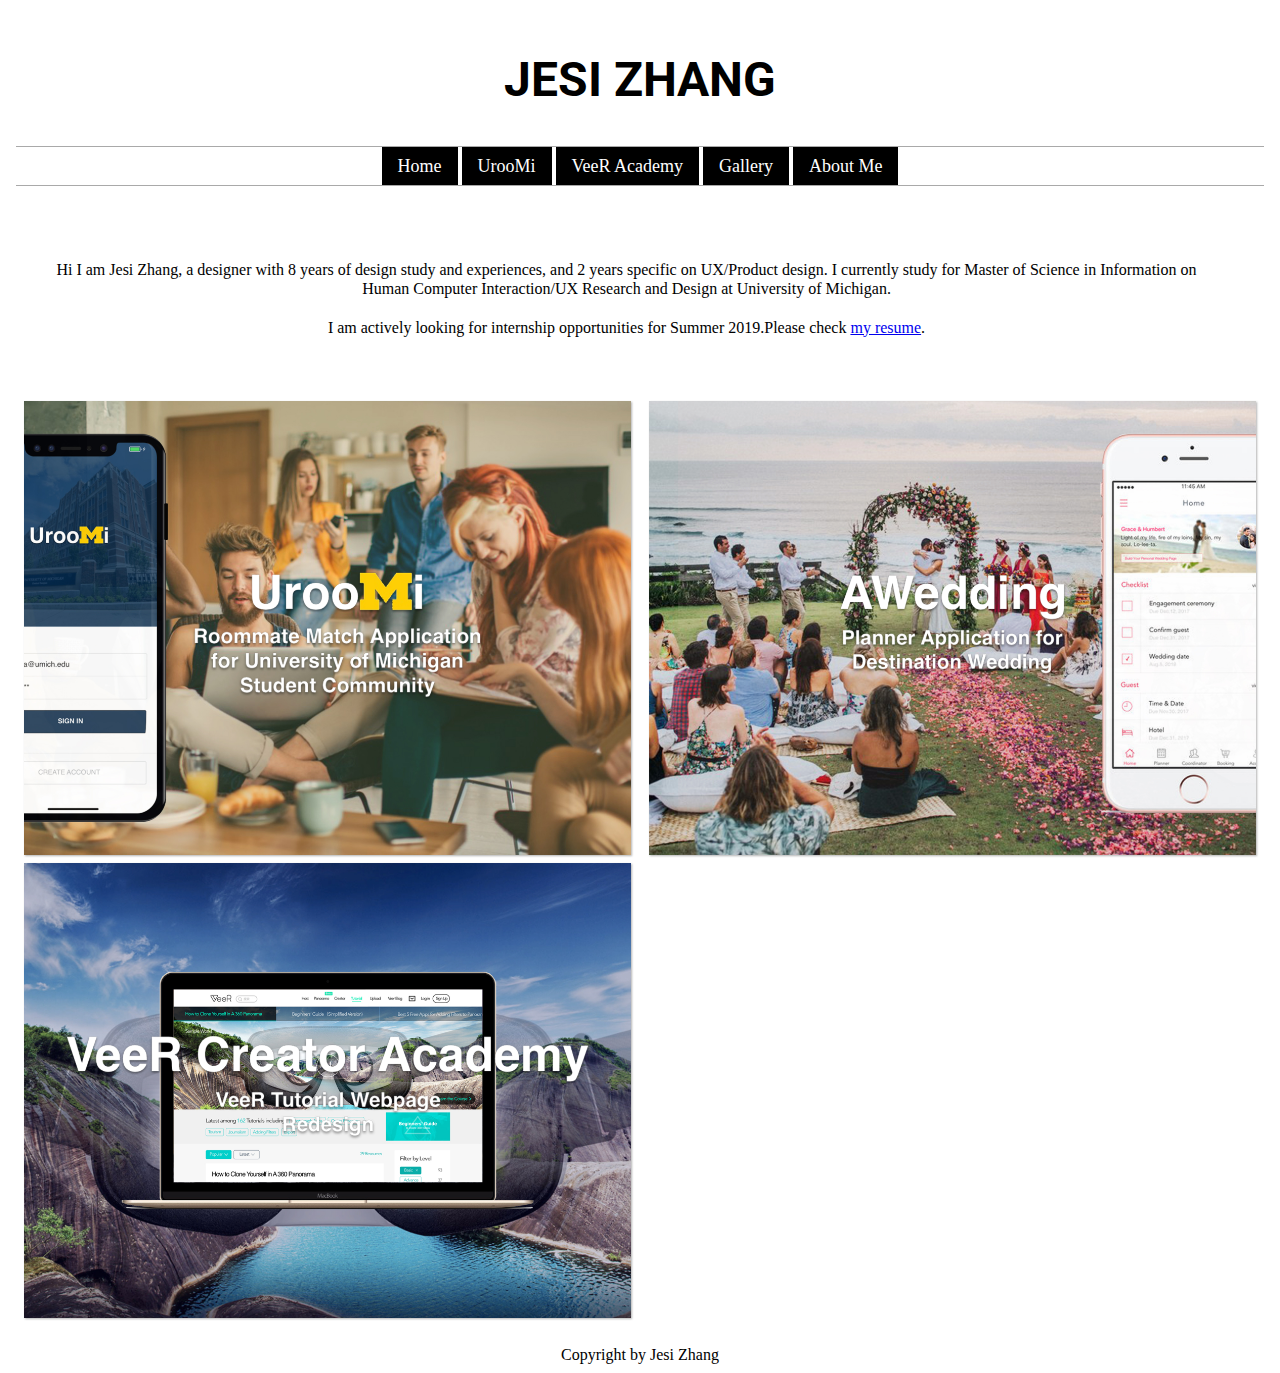
<file: index.html>
<!DOCTYPE html>
<html lang="en">
<head>
    <meta charset="UTF-8">
    <meta name="viewport" content="width=device-width, initial-scale=1.0">
    <link rel="shortcut icon" href="images/browser_tab_icon.png" />
    <link rel="stylesheet" type="text/css" href="css/html5reset.css">
    <link rel="stylesheet" type="text/css" href="css/style.css">
    <link href="https://fonts.googleapis.com/css?family=Roboto:400,500,900" rel="stylesheet">
    <link rel="stylesheet" href="https://pro.fontawesome.com/releases/v5.8.0/css/all.css">
    <title>Xu Zhang - Home</title>

</head>
<body>
  <a href = "#main" class="skip">Skip to Content</a>
  <header>
     <h1>JESI ZHANG</h1>
     <nav>
        <ul class="nav">
          <li><a href = "index.html" class="active">Home</a></li>
            <li><a href = "uroomi.html">UrooMi</a></li>
            <li><a href = "veer.html">VeeR Academy</a></li>
            <li><a href = "awedding.html">Gallery</a></li>
            <li><a href = "aboutme.html">About Me</a></li>
        </ul>
    </nav>
  </header>

<main id="main">
<div class = "content">
<p>Hi I am Jesi Zhang, a designer with 8 years of design study and experiences, and 2 years specific on UX/Product design. I currently study for Master of Science in Information on Human Computer Interaction/UX Research and Design at University of Michigan.</p>
<br>
<p>I am actively looking for internship opportunities for Summer 2019.Please check <a href = "aboutme.html">my resume</a>.</p>
</div>

<div class = "row">
  <div class = "column">
  <img src="images/uroomi_cover.jpg" alt="UrooMi">
  <img src="images/veer_cover.jpg" alt="VeeR Academy">
  </div>
  <div class = "column">
  <img src="images/awedding_cover.jpg" alt="AWedding">
  </div>
</div>
</main>

<footer>
  <p>Copyright by Jesi Zhang</p>
</footer>

</body>
</html>
</file>
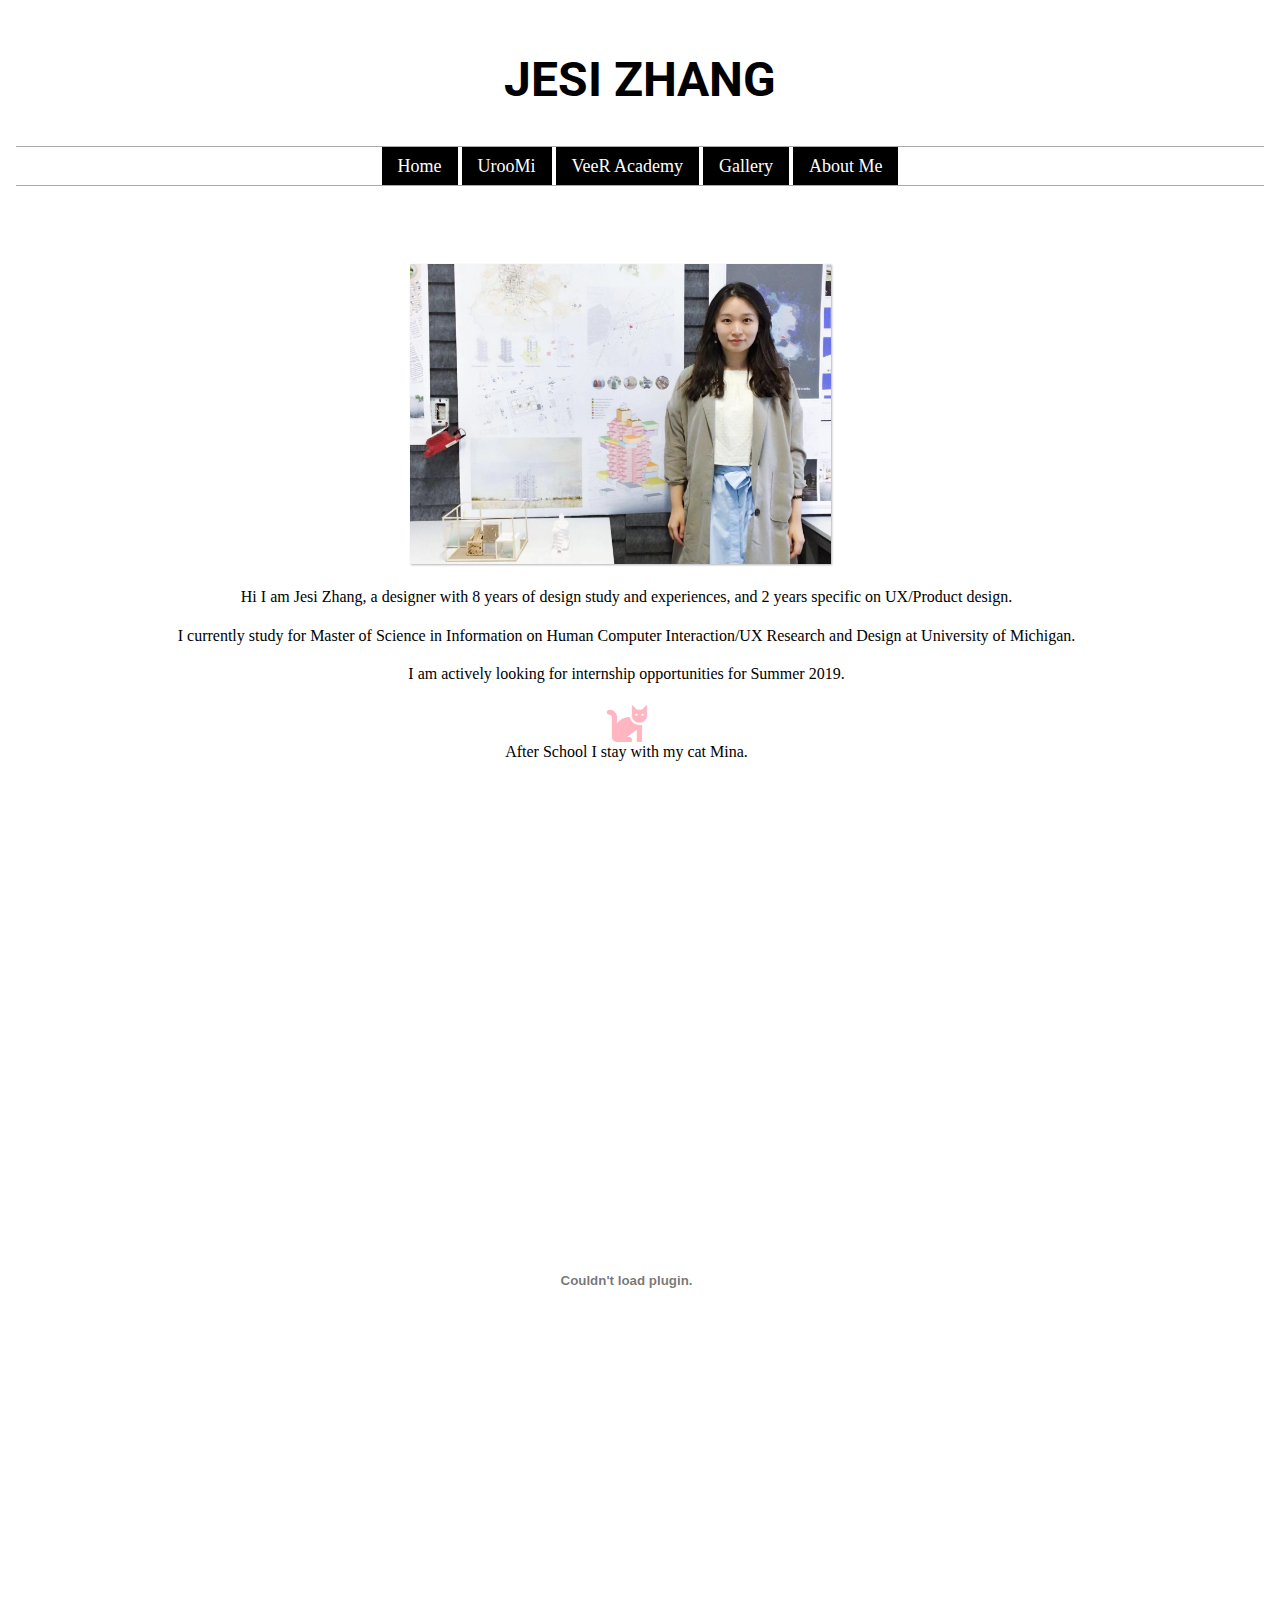
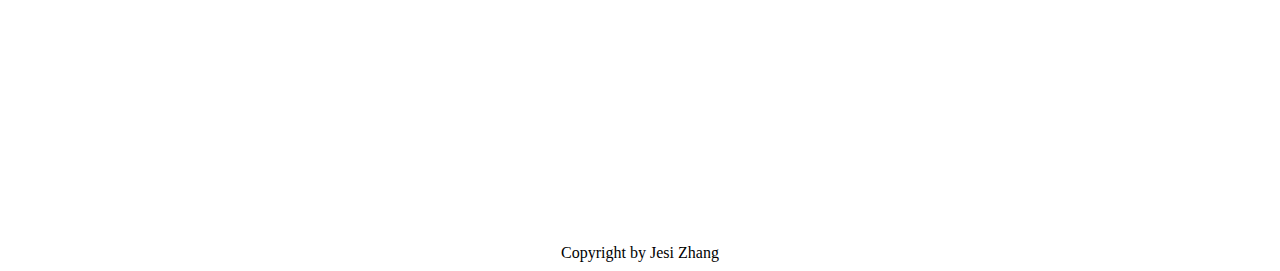
<file: aboutme.html>
<!DOCTYPE html>
<html lang="en">
<head>
    <meta charset="UTF-8">
    <meta name="viewport" content="width=device-width, initial-scale=1.0">
    <link rel="shortcut icon" href="images/browser_tab_icon.png" />
    <link rel="stylesheet" type="text/css" href="css/html5reset.css">
    <link rel="stylesheet" type="text/css" href="css/style.css">
    <link href="https://fonts.googleapis.com/css?family=Roboto:400,500,900" rel="stylesheet">
    <link rel="stylesheet" href="https://use.fontawesome.com/releases/v5.4.0/css/all.css">
    <title>Xu Zhang - About Me</title>

</head>
<body>
<a href = "#main" class="skip">Skip to Content</a>
<header>
     <h1>JESI ZHANG</h1>
     <nav>
        <ul class="nav">
            <li><a href = "index.html">Home</a></li>
            <li><a href = "uroomi.html">UrooMi</a></li>
            <li><a href = "veer.html">VeeR Academy</a></li>
            <li><a href = "awedding.html">Gallery</a></li>
            <li><a href = "aboutme.html" class="active">About Me</a></li>
        </ul>
    </nav>
</header>

<main id="main">
  <div class = "content">
  <div class = "column">
    <div class="flex-container" >
        <img src="images/aboutme.jpg" alt = "profile picture" width=auto height="300"/>
    </div>
  </div>
  <br/>
  <p>Hi I am Jesi Zhang, a designer with 8 years of design study and experiences, and 2 years specific on UX/Product design. </p>
  <br/>
  <p>I currently study for Master of Science in Information on Human Computer Interaction/UX Research and Design at University of Michigan.</p>
  <br/>
  <p>I am actively looking for internship opportunities for Summer 2019.</p>
  <br/>

  <i class="fas fa-cat"></i>
  <br/>
  <p>After School I stay with my cat Mina.</p>
  <br/>
  <embed src="docs/resume.pdf" width="100%" height="1000px" />
  </div>

</main>

<footer>
  <p>Copyright by Jesi Zhang</p>
</footer>

</body>
</html>
</file>
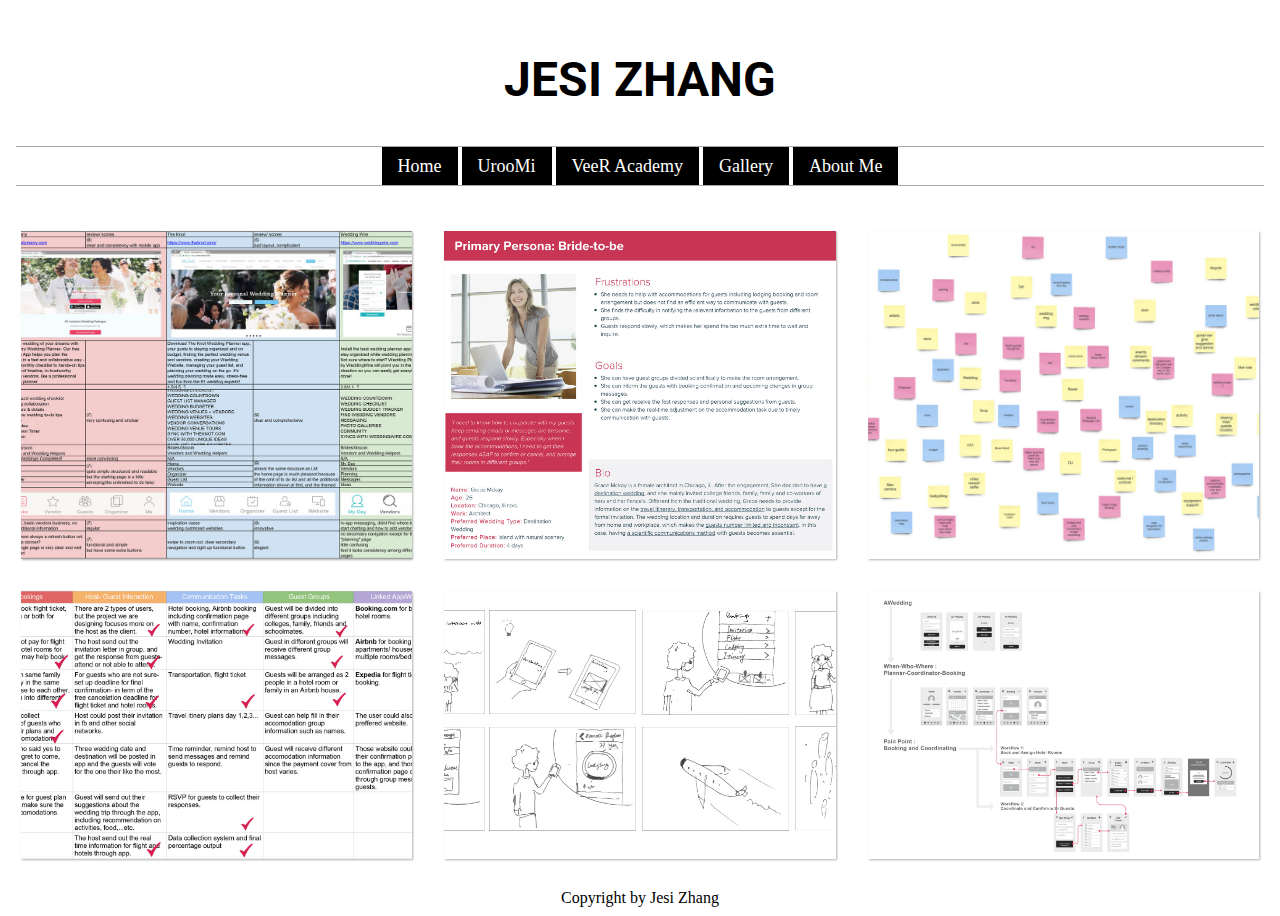
<file: awedding.html>
<!DOCTYPE html>
<html lang="en">
<head>
    <meta charset="UTF-8">
    <meta name="viewport" content="width=device-width, initial-scale=1.0">
    <link rel="shortcut icon" href="images/browser_tab_icon.png" />
    <link rel="stylesheet" type="text/css" href="css/html5reset.css">
    <link rel="stylesheet" type="text/css" href="css/style.css">
    <link href="https://fonts.googleapis.com/css?family=Roboto:400,500,900" rel="stylesheet">
    <title>Xu Zhang - Gallery</title>
</head>
<a href = "#main" class="skip">Skip to Content</a>
<body>
<header>
     <h1>JESI ZHANG</h1>
     <nav>
        <ul class="nav">
          <li><a href = "index.html">Home</a></li>
            <li><a href = "uroomi.html">UrooMi</a></li>
            <li><a href = "veer.html">VeeR Academy</a></li>
            <li><a href = "awedding.html" class="active">Gallery</a></li>
            <li><a href = "aboutme.html">About Me</a></li>
        </ul>
    </nav>
</header>

  <main id="main">
  <div class="gallery-flex">
  <div class="gallery-item">
  <img class="gallery-image" src="images/awedding_1.jpg" alt = "competitor analysis"/>
  </div>
  <div class="gallery-item">
  <img class="gallery-image" src="images/awedding_2.jpg" alt = "persona"/>
  </div>
  <div class="gallery-item">
  <img class="gallery-image" src="images/awedding_3.jpg" alt = "brainstorm"/>
  </div>
  <div class="gallery-item">
  <img class="gallery-image" src="images/awedding_4.jpg" alt = "brainstorm"/>
  </div>
  <div class="gallery-item">
  <img class="gallery-image" src="images/awedding_5.jpg" alt = "storyboard"/>
  </div>
  <div class="gallery-item">
  <img class="gallery-image" src="images/awedding_7.jpg" alt = "lo-fi"/>
  </div>
  </div>

  </main>

  <footer>
    <p>Copyright by Jesi Zhang</p>
  </footer>

</body>
</html>
</file>
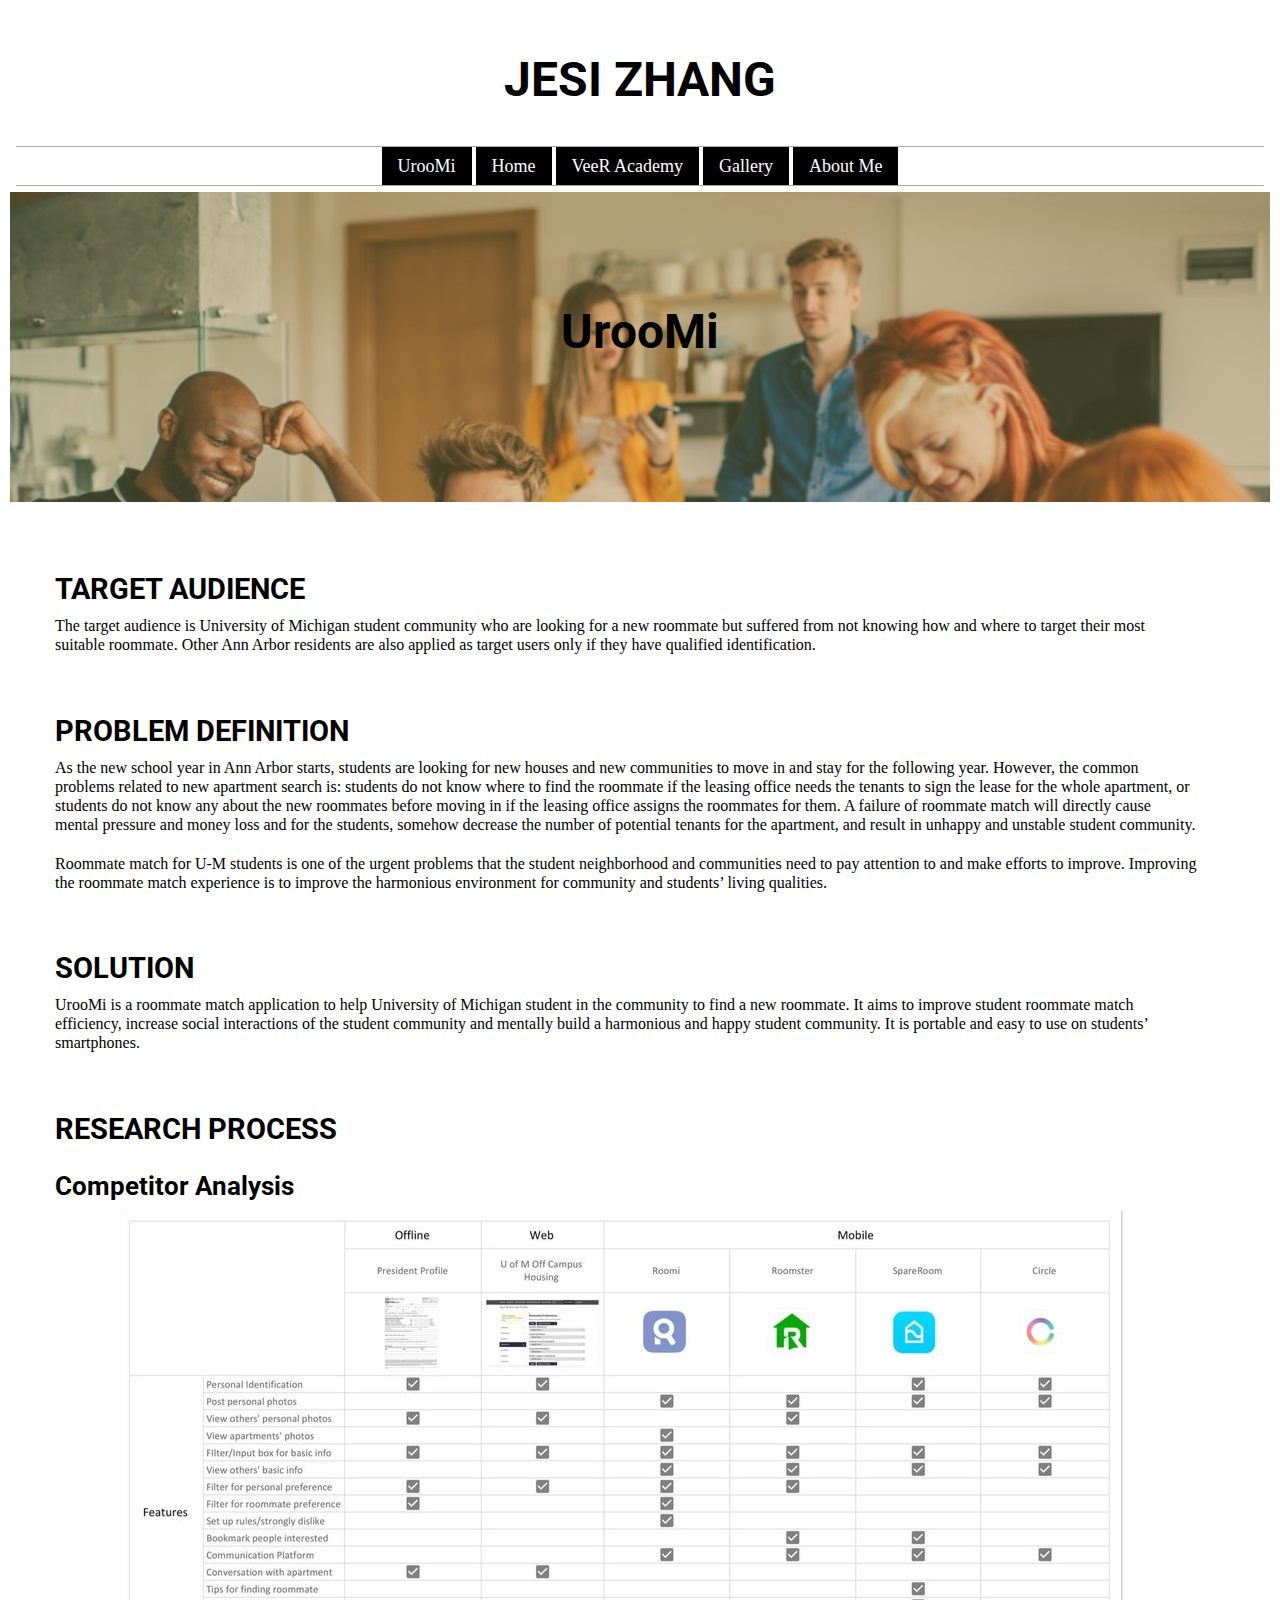
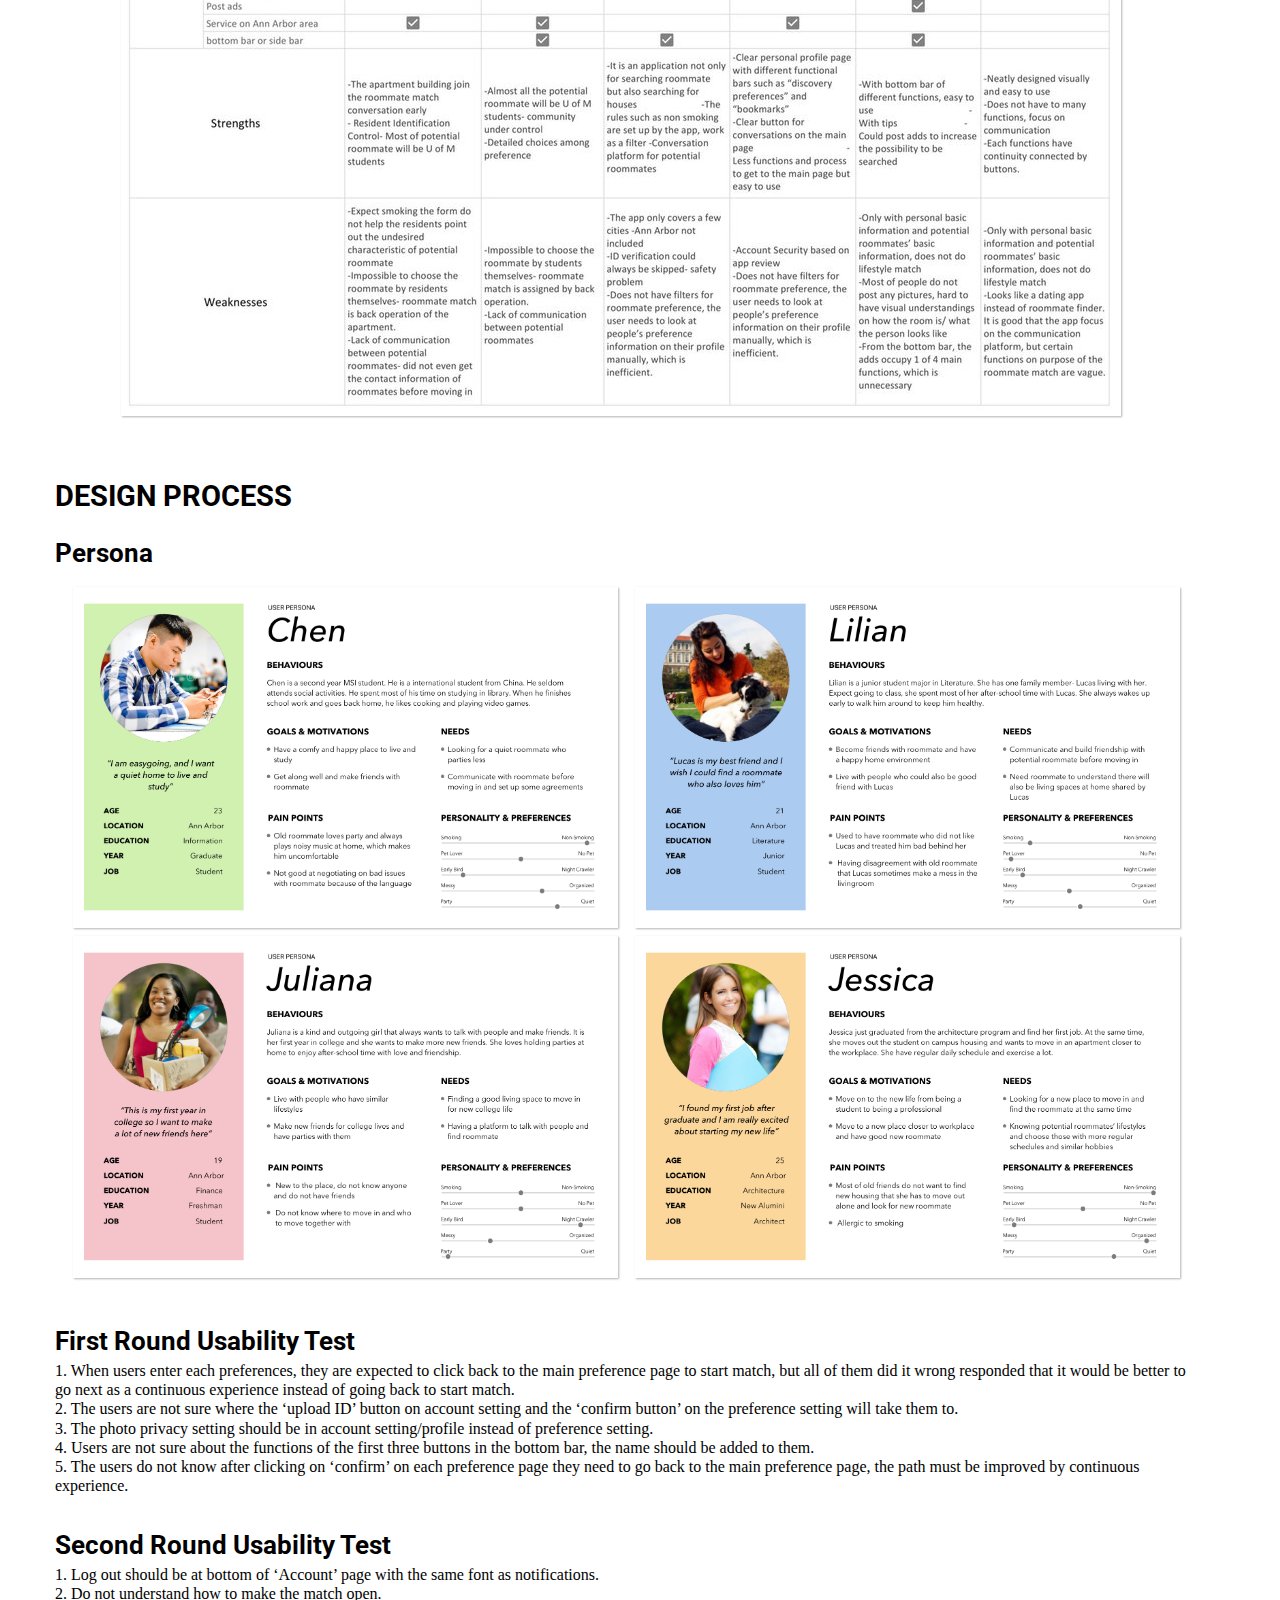
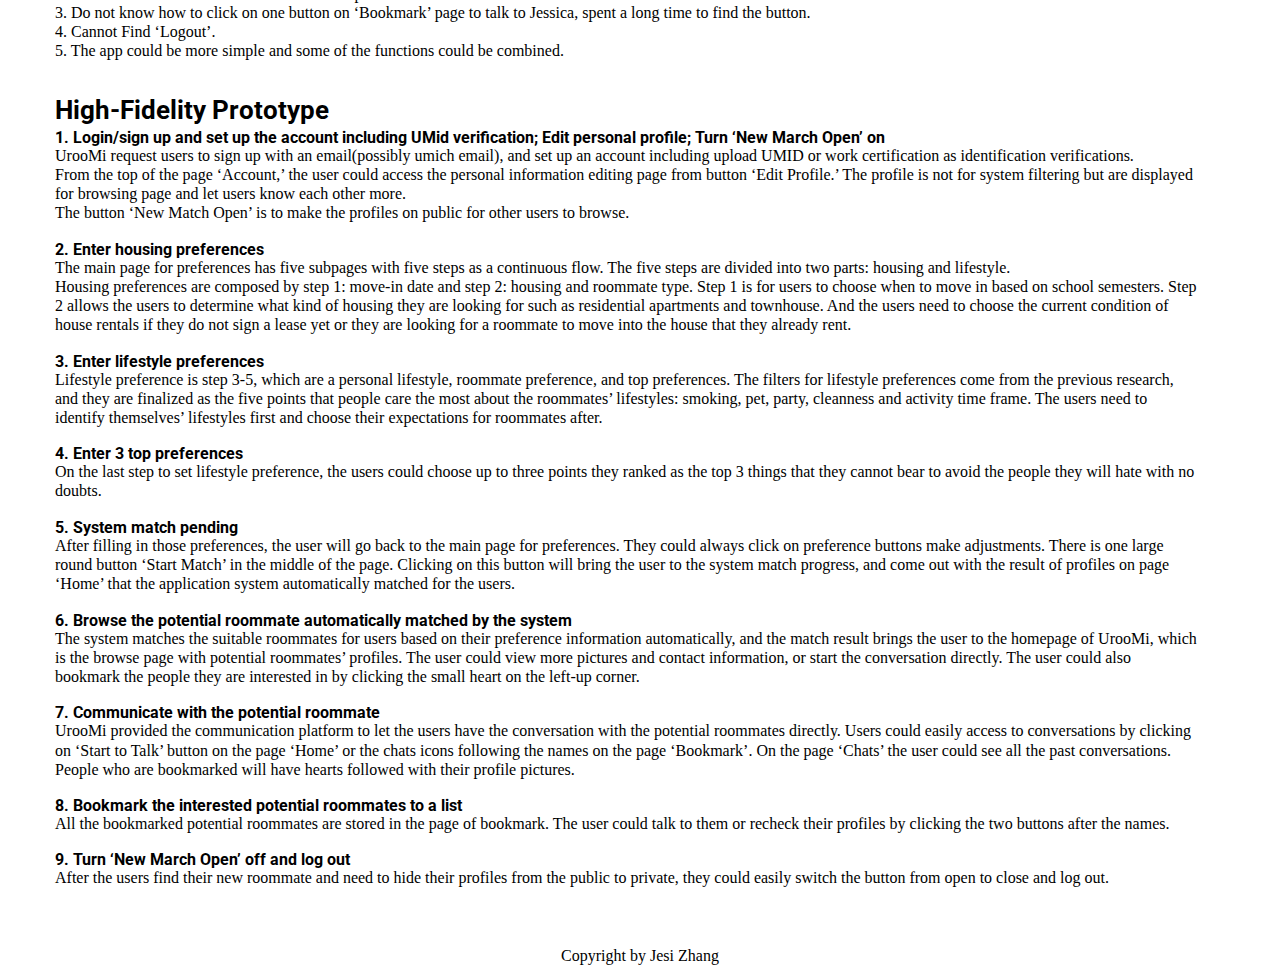
<file: uroomi.html>
<!DOCTYPE html>
<html lang="en">
<head>
    <meta charset="UTF-8">
    <meta name="viewport" content="width=device-width, initial-scale=1.0">
    <link rel="shortcut icon" href="images/browser_tab_icon.png" />
    <link rel="stylesheet" type="text/css" href="css/html5reset.css">
    <link rel="stylesheet" type="text/css" href="css/style.css">
    <link href="https://fonts.googleapis.com/css?family=Roboto:400,500,900" rel="stylesheet">
    <title>Xu Zhang - UrooMi</title>

</head>
<body>
  <a href = "#main" class="skip">Skip to Content</a>

  <header>
    <h1>JESI ZHANG</h1>
    <nav>
        <ul class="nav">
          <li><a href = "uroomi.html" class="active">UrooMi</a></li>
          <li><a href = "index.html">Home</a></li>
            <li><a href = "veer.html">VeeR Academy</a></li>
            <li><a href = "awedding.html">Gallery</a></li>
            <li><a href = "aboutme.html">About Me</a></li>
        </ul>
    </nav>
  <div class="background">
  <h1>UrooMi</h1>
  </div>
  </header>

  <main id="main">
  <div class = "content">
  <div class = "des">
  <h2>TARGET AUDIENCE</h2>
  <p>The target audience is University of Michigan student community who are looking for a new roommate but suffered from not knowing how and where to target their most suitable roommate. Other Ann Arbor residents are also applied as target users only if they have qualified identification.</p>
  <br/>

  <h2>PROBLEM DEFINITION</h2>
  <p>As the new school year in Ann Arbor starts, students are looking for new houses and new communities to move in and stay for the following year. However, the common problems related to new apartment search is: students do not know where to find the roommate if the leasing office needs the tenants to sign the lease for the whole apartment, or students do not know any about the new roommates before moving in if the leasing office assigns the roommates for them. A failure of roommate match will directly cause mental pressure and money loss and for the students, somehow decrease the number of potential tenants for the apartment, and result in unhappy and unstable student community.</p>
  <br/>
  <p>Roommate match for U-M students is one of the urgent problems that the student neighborhood and communities need to pay attention to and make efforts to improve. Improving the roommate match experience is to improve the harmonious environment for community and students’ living qualities.</p>
  <br/>

  <h2>SOLUTION</h2>
  <p>UrooMi is a roommate match application to help University of Michigan student in the community to find a new roommate. It aims to improve student roommate match efficiency, increase social interactions of the student community and mentally build a harmonious and happy student community. It is portable and easy to use on students’ smartphones.</p>
  <br/>

  <h2>RESEARCH PROCESS</h2>
  <h3>Competitor Analysis</h3>
  </div>

  <div class = "column">
  <img src="images/uroomi_1.jpg" alt = "competitor analysis"/>
  </div>
  <br/>

  <div class = "des">
  <h2>DESIGN PROCESS</h2>
  <h3>Persona</h3>
  </div>

  <div class = "row">
    <div class = "column">
    <img src="images/uroomi_2.jpg" alt = "persona 1"/>
    <img src="images/uroomi_3.jpg" alt = "persona 2"/>
    </div>
    <div class = "column">
    <img src="images/uroomi_4.jpg" alt = "persona 3"/>
    <img src="images/uroomi_5.jpg" alt = "persona 4"/>
    </div>
    </div>
    <br/>

  <div class = "des">
  <h3>First Round Usability Test</h3>
  <p>1. When users enter each preferences, they are expected to click back to the main preference page to start match, but all of them did it wrong responded that it would be better to go next as a continuous experience instead of going back to start match.</p>
  <p>2. The users are not sure where the ‘upload ID’ button on account setting and the ‘confirm button’ on the preference setting will take them to.</p>
  <p>3. The photo privacy setting should be in account setting/profile instead of preference setting.</p>
  <p>4. Users are not sure about the functions of the first three buttons in the bottom bar, the name should be added to them.</p>
  <p>5. The users do not know after clicking on ‘confirm’ on each preference page they need to go back to the main preference page, the path must be improved by continuous experience.</p>
  <br/>

  <h3>Second Round Usability Test</h3>
  <p>1. Log out should be at bottom of ‘Account’ page with the same font as notifications.</p>
  <p>2. Do not understand how to make the match open.</p>
  <p>3. Do not know how to click on one button on ‘Bookmark’ page to talk to Jessica, spent a long time to find the button.</p>
  <p>4. Cannot Find ‘Logout’.</p>
  <p>5. The app could be more simple and some of the functions could be combined.</p>
  <br/>

  <h3>High-Fidelity Prototype</h3>
  <h4>1. Login/sign up and set up the account including UMid verification; Edit personal profile; Turn ‘New March Open’ on</h4>
  <p>UrooMi request users to sign up with an email(possibly umich email), and set up an account including upload UMID or work certification as identification verifications.</p>
  <p>From the top of the page ‘Account,’ the user could access the personal information editing page from button ‘Edit Profile.’ The profile is not for system filtering but are displayed for browsing page and let users know each other more.
  <p>The button ‘New Match Open’ is to make the profiles on public for other users to browse.</p>
  <br/>
  <h4>2. Enter housing preferences</h4>
  <p>The main page for preferences has five subpages with five steps as a continuous flow. The five steps are divided into two parts: housing and lifestyle.</p>
  <p>Housing preferences are composed by step 1:  move-in date and step 2: housing and roommate type. Step 1 is for users to choose when to move in based on school semesters. Step 2 allows the users to determine what kind of housing they are looking for such as residential apartments and townhouse. And the users need to choose the current condition of house rentals if they do not sign a lease yet or they are looking for a roommate to move into the house that they already rent.</p>
  <br/>
  <h4>3. Enter lifestyle preferences</h4>
  <p>Lifestyle preference is step 3-5, which are a personal lifestyle, roommate preference, and top preferences. The filters for lifestyle preferences come from the previous research, and they are finalized as the five points that people care the most about the roommates’ lifestyles: smoking, pet, party, cleanness and activity time frame. The users need to identify themselves’ lifestyles first and choose their expectations for roommates after.</p>
  <br/>
  <h4>4. Enter 3 top preferences</h4>
  <p>On the last step to set lifestyle preference, the users could choose up to three points they ranked as the top 3 things that they cannot bear to avoid the people they will hate with no doubts.</p>
  <br/>
  <h4>5. System match pending</h4>
  <p>After filling in those preferences, the user will go back to the main page for preferences. They could always click on preference buttons make adjustments. There is one large round button ‘Start Match’ in the middle of the page. Clicking on this button will bring the user to the system match progress, and come out with the result of profiles on page ‘Home’ that the application system automatically matched for the users.</p>
  <br/>
  <h4>6. Browse the potential roommate automatically matched by the system</h4>
  <p>The system matches the suitable roommates for users based on their preference information automatically, and the match result brings the user to the homepage of UrooMi, which is the browse page with potential roommates’ profiles. The user could view more pictures and contact information, or start the conversation directly. The user could also bookmark the people they are interested in by clicking the small heart on the left-up corner.</p>
  <br/>
  <h4>7. Communicate with the potential roommate</h4>
  <p>UrooMi provided the communication platform to let the users have the conversation with the potential roommates directly. Users could easily access to conversations by clicking on ‘Start to Talk’ button on the page ‘Home’ or the chats icons following the names on the page ‘Bookmark’. On the page ‘Chats’ the user could see all the past conversations. People who are bookmarked will have hearts followed with their profile pictures.</p>
  <br/>
  <h4>8. Bookmark the interested potential roommates to a list</h4>
  <p>All the bookmarked potential roommates are stored in the page of bookmark. The user could talk to them or recheck their profiles by clicking the two buttons after the names.</p>
  <br/>
  <h4>9. Turn ‘New March Open’ off and log out</h4>
  <p>After the users find their new roommate and need to hide their profiles from the public to private, they could easily switch the button from open to close and log out.</p>
  </div>

    </div>
  </main>

  <footer>
    <p>Copyright by Jesi Zhang</p>
  </footer>

</body>
</html>
</file>
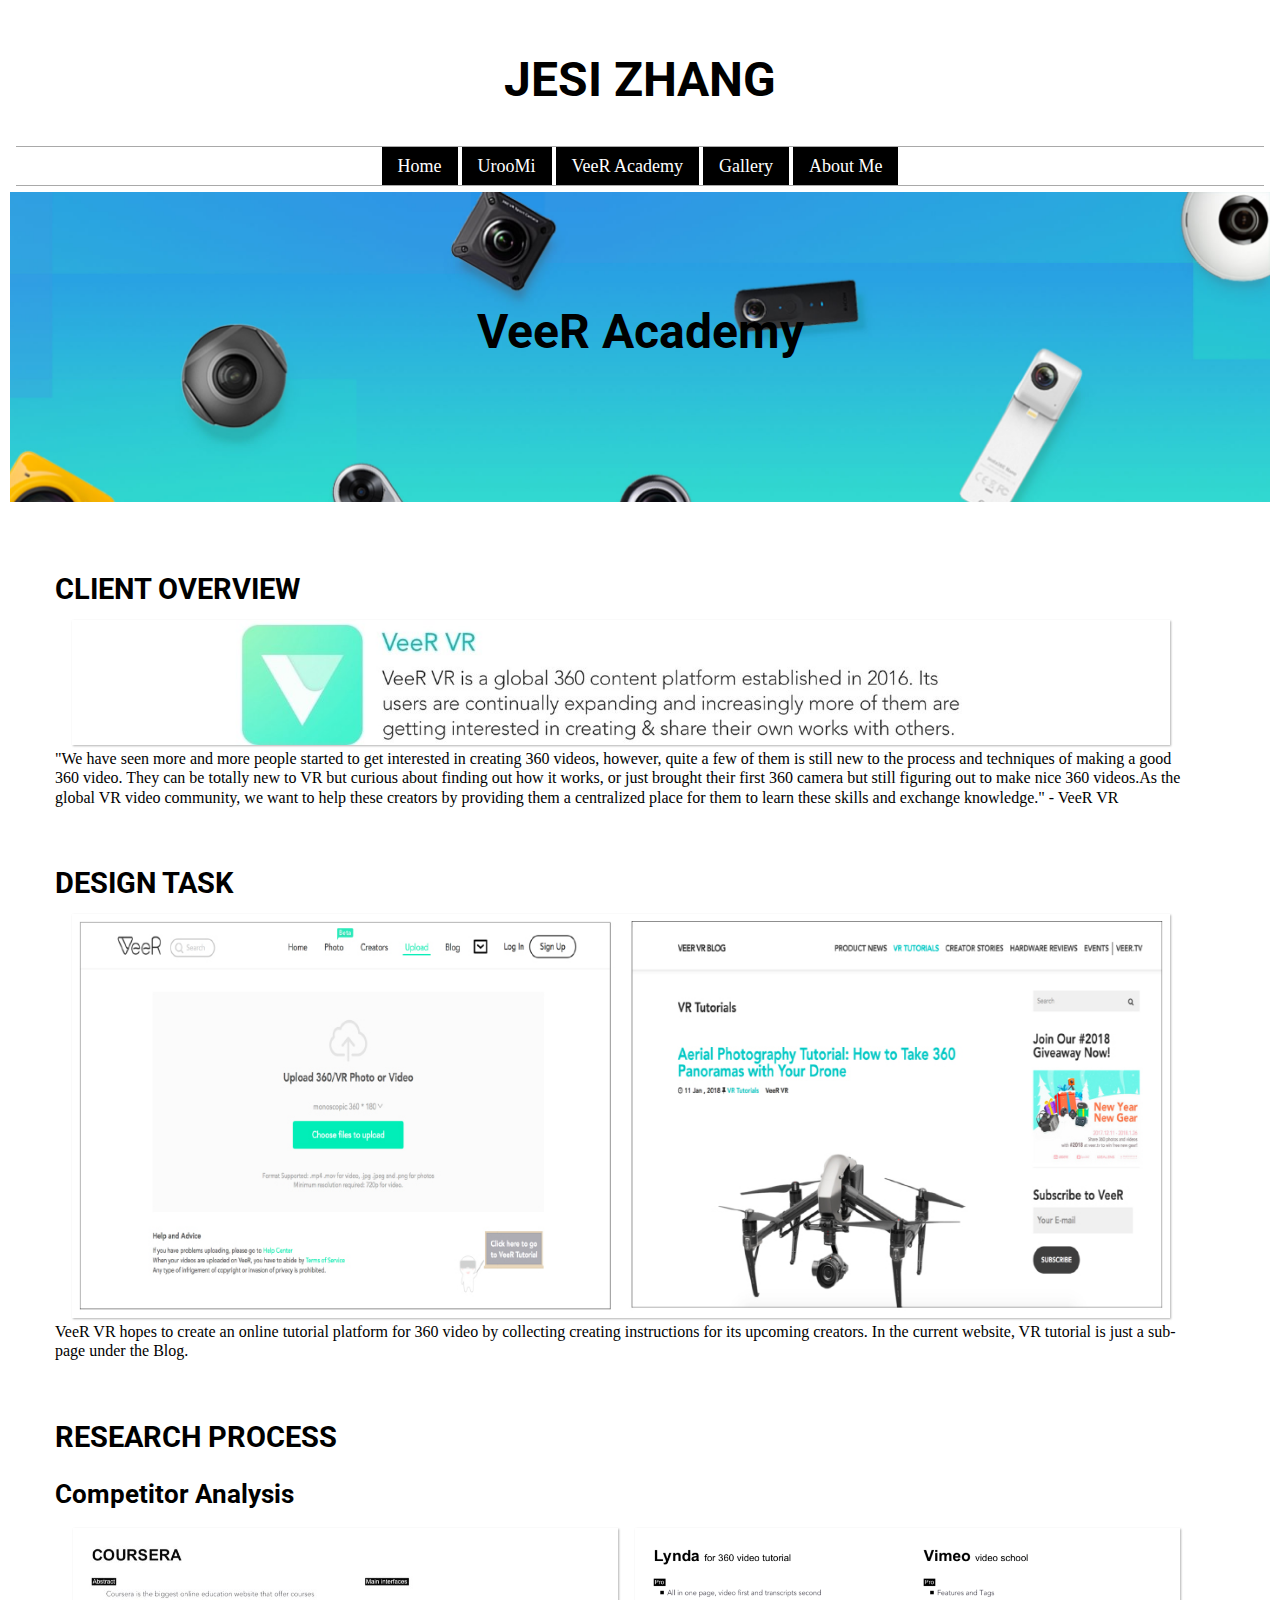
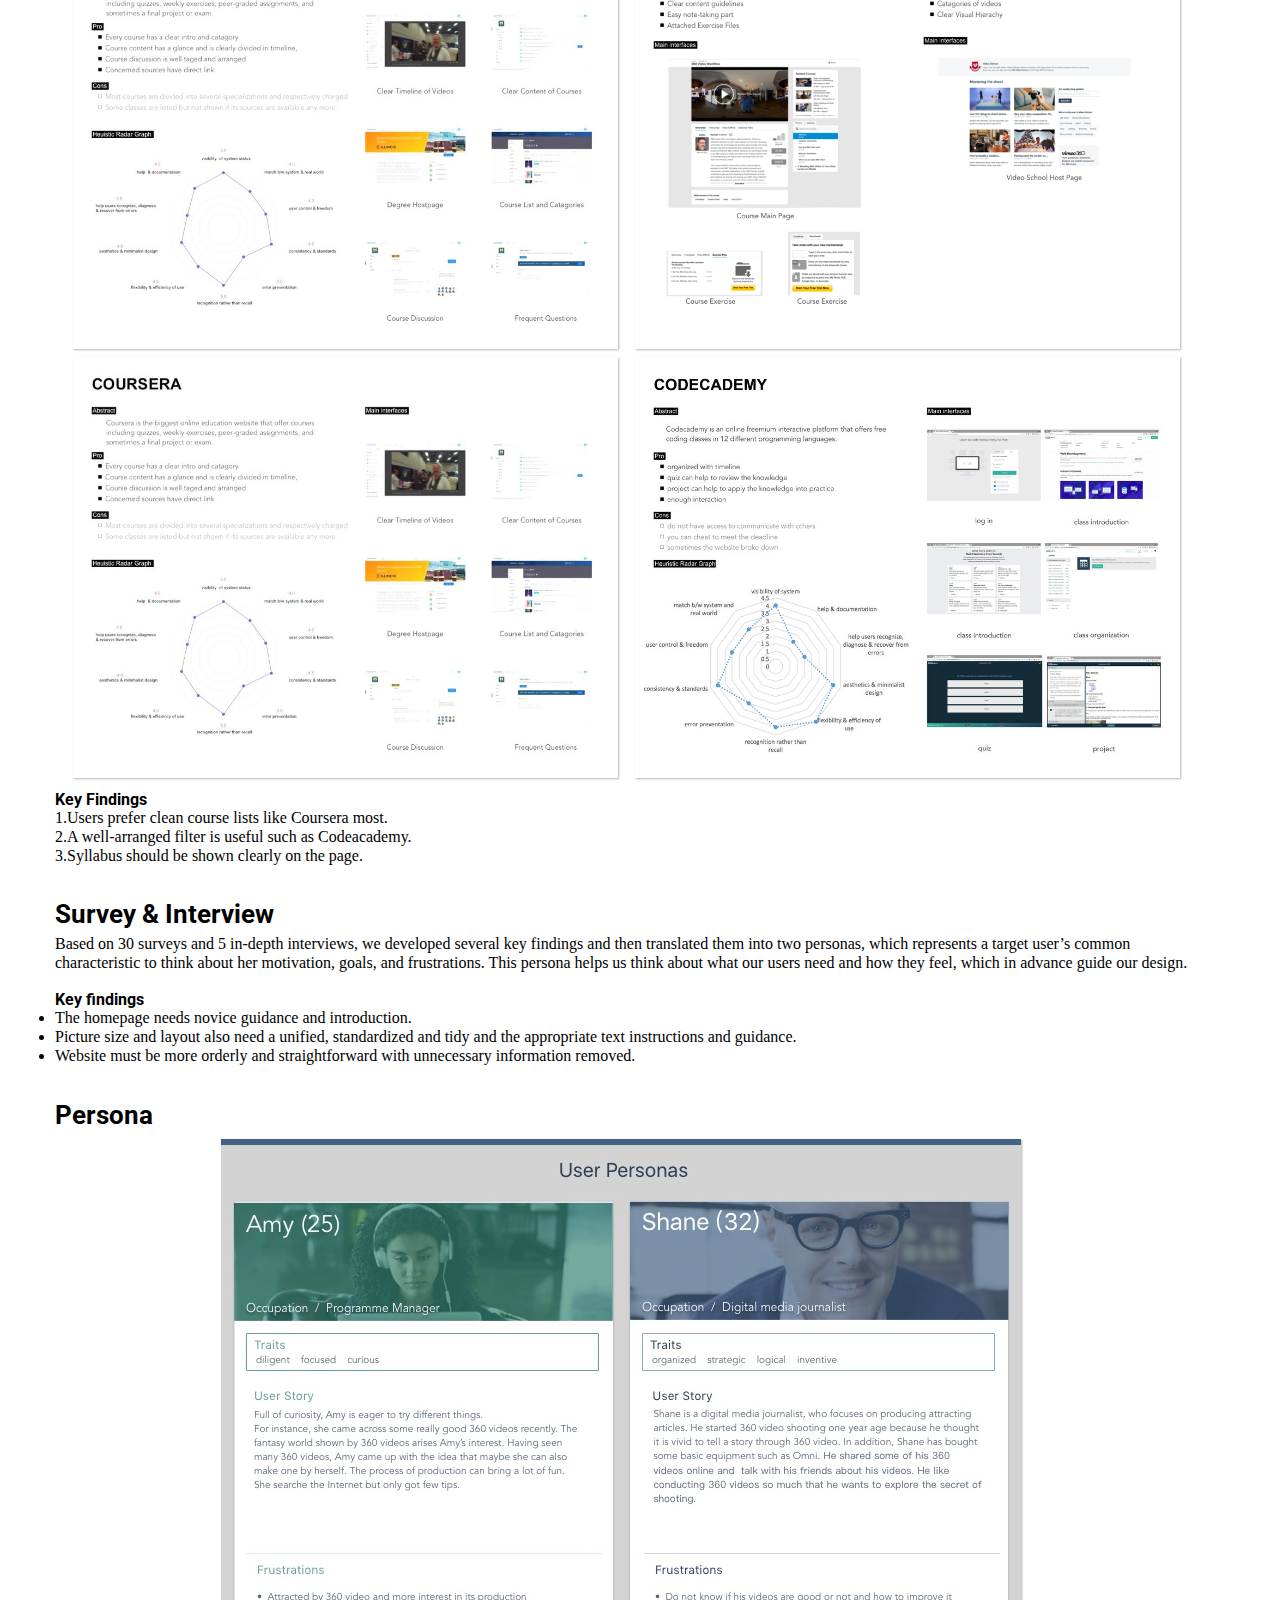
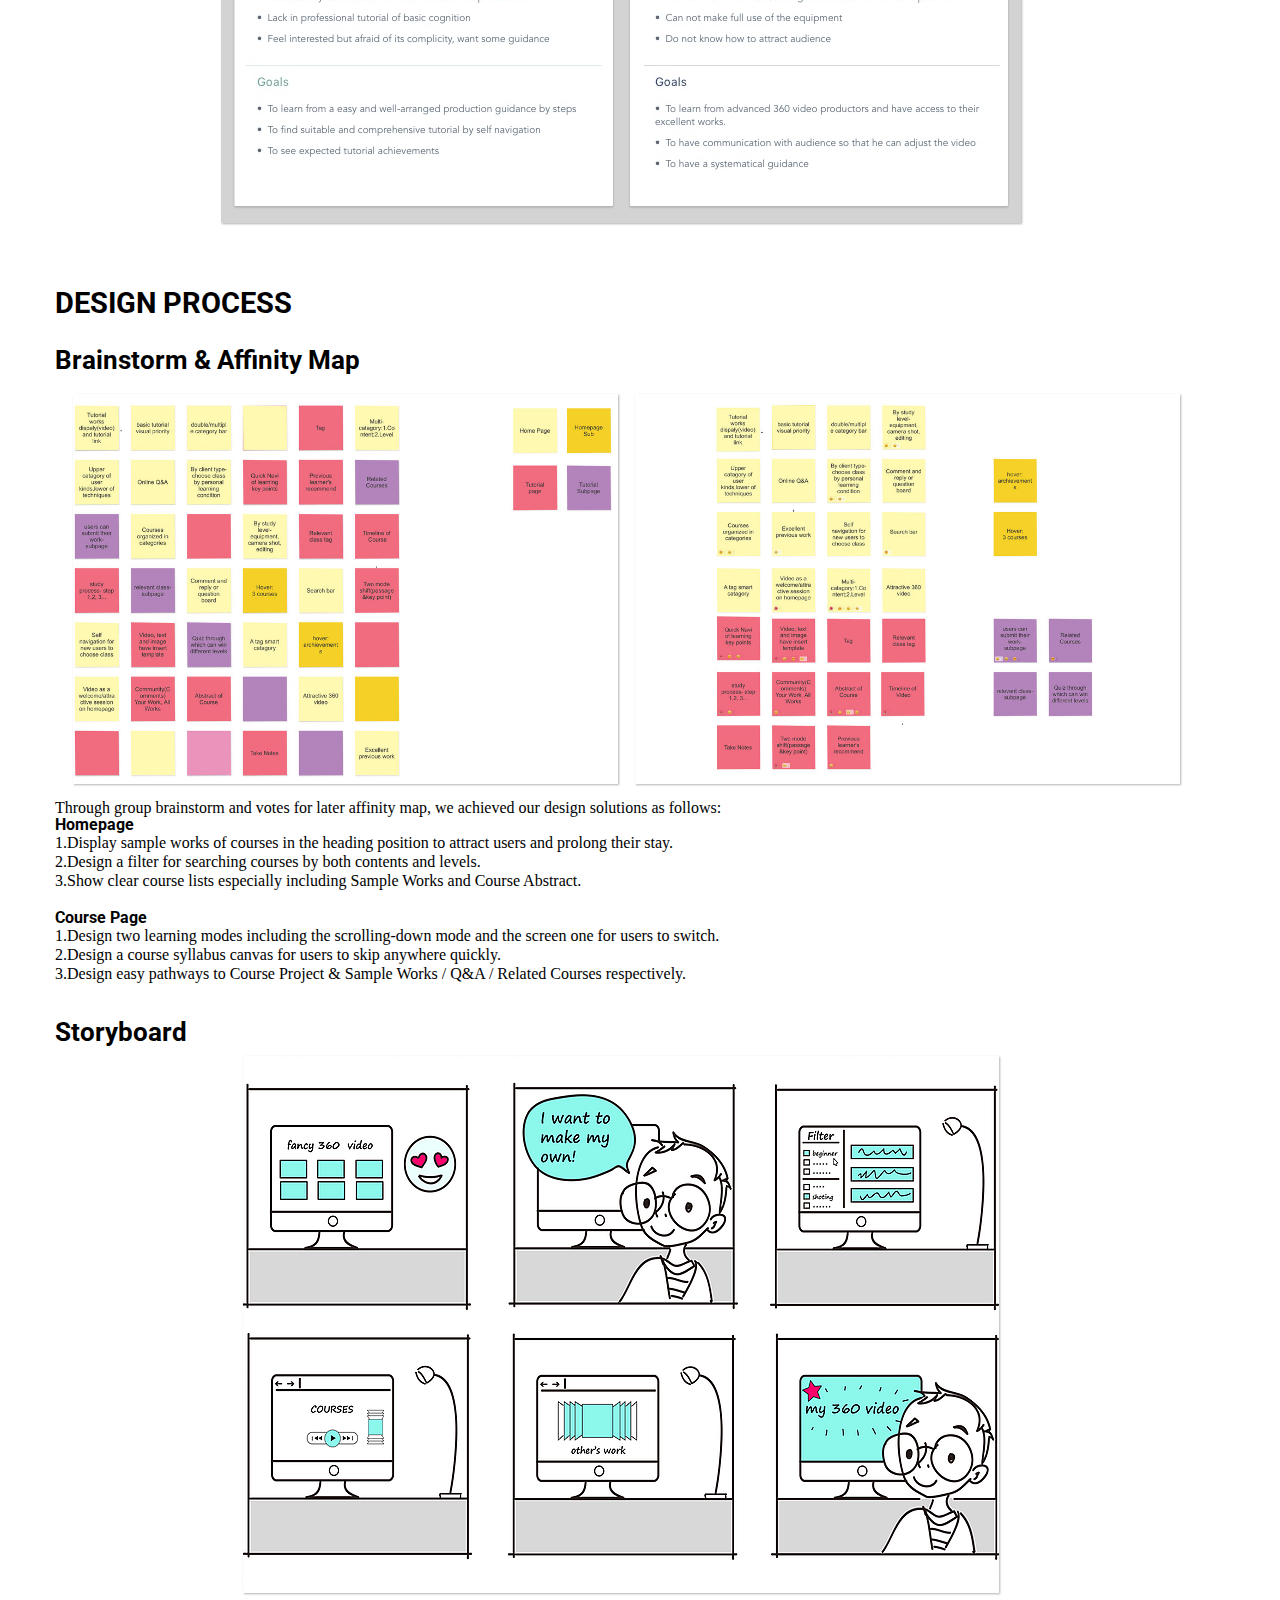
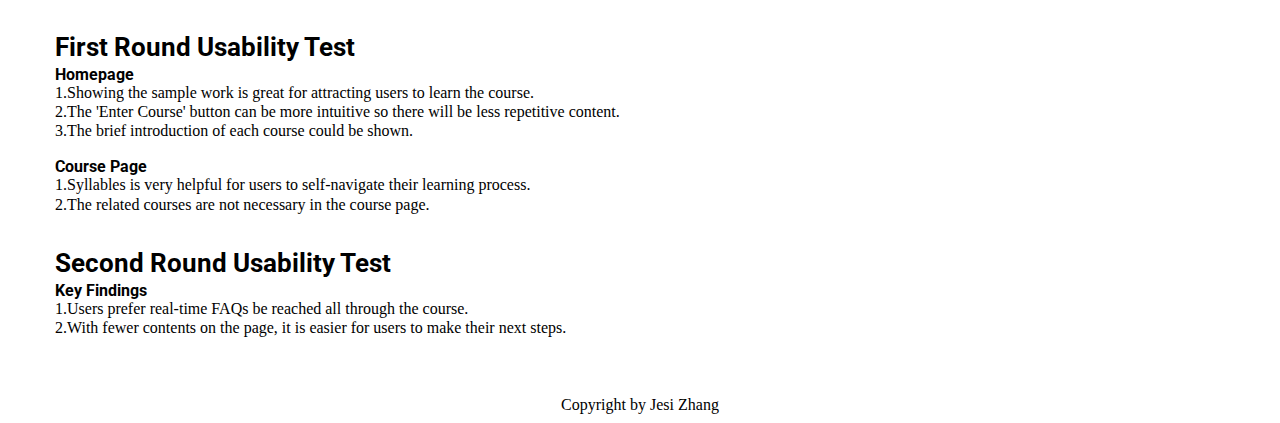
<file: veer.html>
<!DOCTYPE html>
<html lang="en">
<head>
    <meta charset="UTF-8">
    <meta name="viewport" content="width=device-width, initial-scale=1.0">
    <link rel="shortcut icon" href="images/browser_tab_icon.png" />
    <link rel="stylesheet" type="text/css" href="css/html5reset.css">
    <link rel="stylesheet" type="text/css" href="css/style.css">
    <link href="https://fonts.googleapis.com/css?family=Roboto:400,500,900" rel="stylesheet">
    <title>Xu Zhang - VeeR Academy</title>

</head>
<body>
<a href = "#main" class="skip">Skip to Content</a>
<header>
     <h1>JESI ZHANG</h1>
     <nav>
        <ul class="nav">
          <li><a href = "index.html">Home</a></li>
            <li><a href = "uroomi.html">UrooMi</a></li>
            <li><a href = "veer.html" class="active">VeeR Academy</a></li>
            <li><a href = "awedding.html">Gallery</a></li>
            <li><a href = "aboutme.html">About Me</a></li>
        </ul>
    </nav>
  <div class="background1">
  <h1>VeeR Academy</h1>
  </div>
  </header>

  <main id="main">
  <div class = "content">
  <div class = "des">
  <h2>CLIENT OVERVIEW</h2>
  </div>

  <div class = "column">
  <img src="images/veer_1.jpg" alt = "client"/>
  </div>

  <div class = "des">
  <p>"We have seen more and more people started to get interested in creating 360 videos, however, quite a few of them is still new to the process and techniques of making a good 360 video. They can be totally new to VR but curious about finding out how it works, or just brought their first 360 camera but still figuring out to make nice 360 videos.As the global VR video community, we want to help these creators by providing them a centralized place for them to learn these skills and exchange knowledge." - VeeR VR</p>
  <br/>
  <h2>DESIGN TASK</h2>
  </div>

  <div class = "column">
  <img src="images/veer_2.jpg" alt = "design task"/>
  </div>

  <div class = "des">
  <p>VeeR VR hopes to create an online tutorial platform for 360 video by collecting creating instructions for its upcoming creators. In the current website, VR tutorial is just a sub-page under the Blog.</p>
  <br/>

  <h2>RESEARCH PROCESS</h2>
  <h3>Competitor Analysis</h3>
  </div>

  <div class="row">
    <div class="column">
  <img class src="images/veer_3.jpg" alt = "competitor analysis 1"/>
  <img class src="images/veer_4.jpg" alt = "competitor analysis 2"/>
  </div>
  <div class="column">
  <img class src="images/veer_5.jpg" alt = "competitor analysis 3"/>
  <img class src="images/veer_6.jpg" alt = "competitor analysis 4"/>
  </div>
  </div>

  <div class = "des">
  <h4>Key Findings</h4>
  <p>1.Users prefer clean course lists like Coursera most.</p>
  <p>2.A well-arranged filter is useful such as Codeacademy.</p>
  <p>3.Syllabus should be shown clearly on the page.</p>
  <br/>

  <h3>Survey & Interview</h3>
  <p>Based on 30 surveys and 5 in-depth interviews, we developed several key findings and then translated them into two personas, which represents a target user’s common characteristic to think about her motivation, goals, and frustrations. This persona helps us think about what our users need and how they feel, which in advance guide our design.</p>
  <br/>
  <h4>Key findings</h4>
  <ul>
      <li>The homepage needs novice guidance and introduction.</li>
      <li>Picture size and layout also need a unified, standardized and tidy and the appropriate text instructions and guidance.</li>
      <li>Website must be more orderly and straightforward with unnecessary information removed.</li>
  </ul>
  <br/>

  <h3>Persona</h3>
  </div>

  <div class = "column">
  <img src="images/veer_7.jpg" alt = "persona"/>
  </div>
  <br/>

  <div class = "des">
  <h2>DESIGN PROCESS</h2>
  <h3>Brainstorm & Affinity Map</h3>
  </div>

  <div class="row">
  <div class="column">
  <img src="images/veer_8.jpg" alt = "brainstorm"/>
  </div>
  <div class="column">
  <img src="images/veer_9.jpg" alt = "affinity map"/>
  </div>
  </div>

  <div class = "des">
  <p>Through group brainstorm and votes for later affinity map, we achieved our design solutions as follows:</p>
  <h4>Homepage</h4>
  <p>1.Display sample works of courses in the heading position to attract users and prolong their stay.</p>
  <p>2.Design a filter for searching courses by both contents and levels.</p>
  <p>3.Show clear course lists especially including Sample Works and Course Abstract.</p>
  <br/>
  <h4>Course Page</h4>
  <p>1.Design two learning modes including the scrolling-down mode and the screen one for users to switch.</p>
  <p>2.Design a course syllabus canvas for users to skip anywhere quickly.</p>
  <p>3.Design easy pathways to Course Project & Sample Works / Q&A / Related Courses respectively.</p>
  <br/>

  <h3>Storyboard</h3>
  </div>

  <div class = "column">
  <img src="images/veer_10.jpg" alt = "storyboard"/>
    </div>
  <br/>

  <div class = "des">
  <h3>First Round Usability Test</h3>
  <h4>Homepage</h4>
  <p>1.Showing the sample work is great for attracting users to learn the course.</p>
  <p>2.The 'Enter Course' button can be more intuitive so there will be less repetitive content.</p>
  <p>3.The brief introduction of each course could be shown.</p>
  <br/>
  <h4>Course Page</h4>
  <p>1.Syllables is very helpful for users to self-navigate their learning process.</p>
  <p>2.The related courses are not necessary in the course page.</p>
  <br/>

  <h3>Second Round Usability Test</h3>
  <h4>Key Findings</h4>
  <p>1.Users prefer real-time FAQs be reached all through the course.</p>
  <p>2.With fewer contents on the page, it is easier for users to make their next steps.</p>
  </div>

  </div>
  </main>

  <footer>
    <p>Copyright by Jesi Zhang</p>
  </footer>

</body>
</html>
</file>
<file: css/style.css>
header,footer{
	background: white;
	color: black;
}

header{
	min-height: 20vh;
	padding: 10px;
	display: flex;
	flex-direction: column;
}

footer{
  background-color: white;
  text-align: center;
  padding: 10px;
}

h1{
	text-align: center;
	font-size: 3rem;
	line-height: 5rem;
	font-family: 'Roboto', sans-serif;
	padding:20px;
}

h2 {
	font-size: 1.8rem;
	line-height: 3.375rem;
	font-family: 'Roboto', sans-serif;
	margin-top: 30px;
}

h3{
	font-size: 1.6rem;
	line-height: 2.5rem;
	margin-top: 10px;
	font-family: 'Roboto', sans-serif;
	color:black;
}

h4{
	font-size: 1rem;
	line-height: 1rem;
	font-family: 'Roboto', sans-serif;
}


.nav{
	  flex-direction: column;
		text-align:center;
}

.nav li{
	display:inline;
	background: blue;
	text-align: center;
	text-decoration: none;

}

li a {
  text-decoration: none;
	display: block;
	background: #474040;
  color: white;
  padding: 10px 16px;
  font-size: 18px;
 }

 li a.active {
  background-color: white;
  color: black;
 }

 li a:hover:not(.active) {
	background-color: black;
	color: white;
 }

 .content{
 	  width:90%;
 	  margin:50px;
 	  padding:0;
 	  border:0;
 	  outline:0;
 	  font-size:100%;
 	  line-height: 1.2;
 	  vertical-align:baseline;
 	  background:transparent;
 	}

 .des{
 	  text-align:left;
 	}

 	.row{
 	  overflow:hidden;
 	  flex-direction: column;
 	  display:flex;
 	  justify-content: center;
 	  flex-wrap:wrap;
 	  padding:10px;
 	}

 	.column{
 	  flex:50%;
 	  justify-content: center;
 	  align-items: center;
 	  max-width: 100%;
 	}

 	.column img{
 	  margin: 4px;
 	  vertical-align: middle;
 		box-shadow: 0.2rem 0.5rem 0.5rem rgba(0, 0, 0, 0.4);
 	  max-width: 97%;
 	}

	@media screen and (min-width: 700px) {
		.nav{
		    border:1px solid darkgrey;
		    border-width:1px 0;
		    list-style:none;
		    margin:6px;
		    padding:0;
		    text-align:center;
		}

		.nav li{
		    display: inline-block;
		    padding:0px;
				background: black;
		}

		li a {
			background:white;
		  text-decoration: none;
			display: block;
		  color: black;
		  padding: 16px 31px;
		  font-size: 18px;
		}


		li a.active {
		  background-color: white;
		  color: #8f3632;
		}

		li a:hover:not(.active) {
			background-color: white;
			color: black;
		}

		.row{
			flex-direction: row;
			display:flex;
			justify-content: center;
			flex-wrap:wrap;
			padding:10px;
		}

		.column{
		  flex:50%;
		  justify-content: center;
		  align-items: center;
		  max-width: 100%;
		}

		.column img{
		  margin: 4px;
		  vertical-align: middle;
			box-shadow: 1px 1px 2px 0px rgba(0,0,0,0.3);
		  max-width: 99%;
		}
	}

@media screen and (min-width: 1000px) {
.nav{
    border:1px solid darkgrey;
    border-width:1px 0;
    list-style:none;
    margin:6px;
    padding:0;
    text-align:center;
}

.nav li{
    display: inline-block;
    padding:0px;
		background: black;
}

li a {
	background:black;
  text-decoration: none;
	display: block;
  color: white;
  padding: 10px 16px;
  font-size: 18px;
}


li a.active {
  background-color: black;
  color: white;
}

li a:hover:not(.active) {
	background-color: white;
	color: #474040;
}

.row{
	overflow: hidden;
	flex-direction: row;
	display:flex;
	justify-content: center;
	flex-wrap:wrap;
	padding:10px;
}

.column{
flex:50%;
justify-content: center;
max-width: 99%;
}

.column img{
margin: 4px;
vertical-align: middle;
box-shadow: 1px 1px 2px 0px rgba(0,0,0,0.3);
max-width: 97%;
}
}


a.skip{
	left:-999px;
	position:absolute;
	top:auto;
	overflow:hidden;
	z-index:-999;
}

a.skip:focus{
	color: transparent;
	background-color:#fff;
	left: 0;
	top: auto;
	width: 30%;
	height: auto;
	overflow:auto;
	padding:5px;
	border-radius: 15px;
	text-align:center;
	font-size:1.2em;
}

main{
		margin:5px;
		padding:0;
	  border:0;
	  outline:0;
	  font-size:100%;
	  line-height: 1.2;
	  vertical-align:baseline;
	  background:transparent;
		text-align:center;
	}


body{
	margin-top: 10px;
    background-color:transparent;
}


.background{
  padding:80px;
  height:150px;
  text-align:left;
  background-image: url("../images/uroomi_back.png");
  background-repeat: no-repeat;
  color:black;
  background-size:cover;
}

.background1{
  padding:80px;
  height:150px;
  text-align:left;
  background-image: url("../images/veer_background.jpg");
  background-repeat: no-repeat;
  color:black;
  background-size:cover;
}


.gallery-flex {
	display: flex;
	flex-direction: row;
	flex-wrap: wrap;
	margin: 0rem 0rem;
}

.gallery-item {
	flex: 1 0 24rem;
	margin: 1rem;
	overflow: hidden;
	box-shadow: 1px 1px 2px 0px rgba(0,0,0,0.3);
}

.gallery-image {
	display: inline-block;
	width: 100%;
	height: 100%;
	object-fit: cover;
}


.fa-cat {
  font-size: 40px;
  color:lightpink
}




/*small
.nav{
	  display: flex;
	  flex-direction: column;
}

.nav li{
	display: block;
	width:100%;
	background: blue;
	text-align: center;
}

li a {
  text-decoration: none;
	display: row;

 }

 li a.active {
  background-color: black;
  color: white;
 }

 li a:hover:not(.active) {
	background-color: white;
	color: black;
 }

 .row{
 	flex-direction: row;
 	display:flex;
 	justify-content: center;
 	flex-wrap:wrap;
 	padding:10px;
 }

 .column{
	 flex-direction: row;
  	display:flex;
  	justify-content: center;
  	flex-wrap:wrap;
  	padding:10px;
 }

 .column img{
   margin: 4px;
   vertical-align: middle;
 	box-shadow: 2px 2px 5px 0px rgba(0,0,0,0.3);
   max-width: 100%;
 }
*/

/*
.nav{
    /*border:1px solid #ccc;
    border-width:1px 0;*/
		/*
    list-style:none;
    /*margin:0;*/
		/*
    padding:0;
    text-align:center;
}
.nav li{
    display:block;
    padding:0px;
}

li a {
  display: block;
  color: black;
  padding: 8px 16px;
  font-size: 16px;
  text-decoration: none;
}

li a.active {
  background-color: black;
  color: white;
}


li a:hover:not(.active) {
  background-color: black;
  color: #fff;
}
*/

/*nav ul{
		display: flex;
		flex-direction: row;
}
nav ul li{
	display: inline-block;
	width:25%;
	background: blue;
	padding: 10px;
	min-height: 25px;
	line-height: 25px;
	border-width: 2px;
	text-align: center;
	background-image: linear-gradient(to bottom right, purple, lightpink);
	}
</file>
